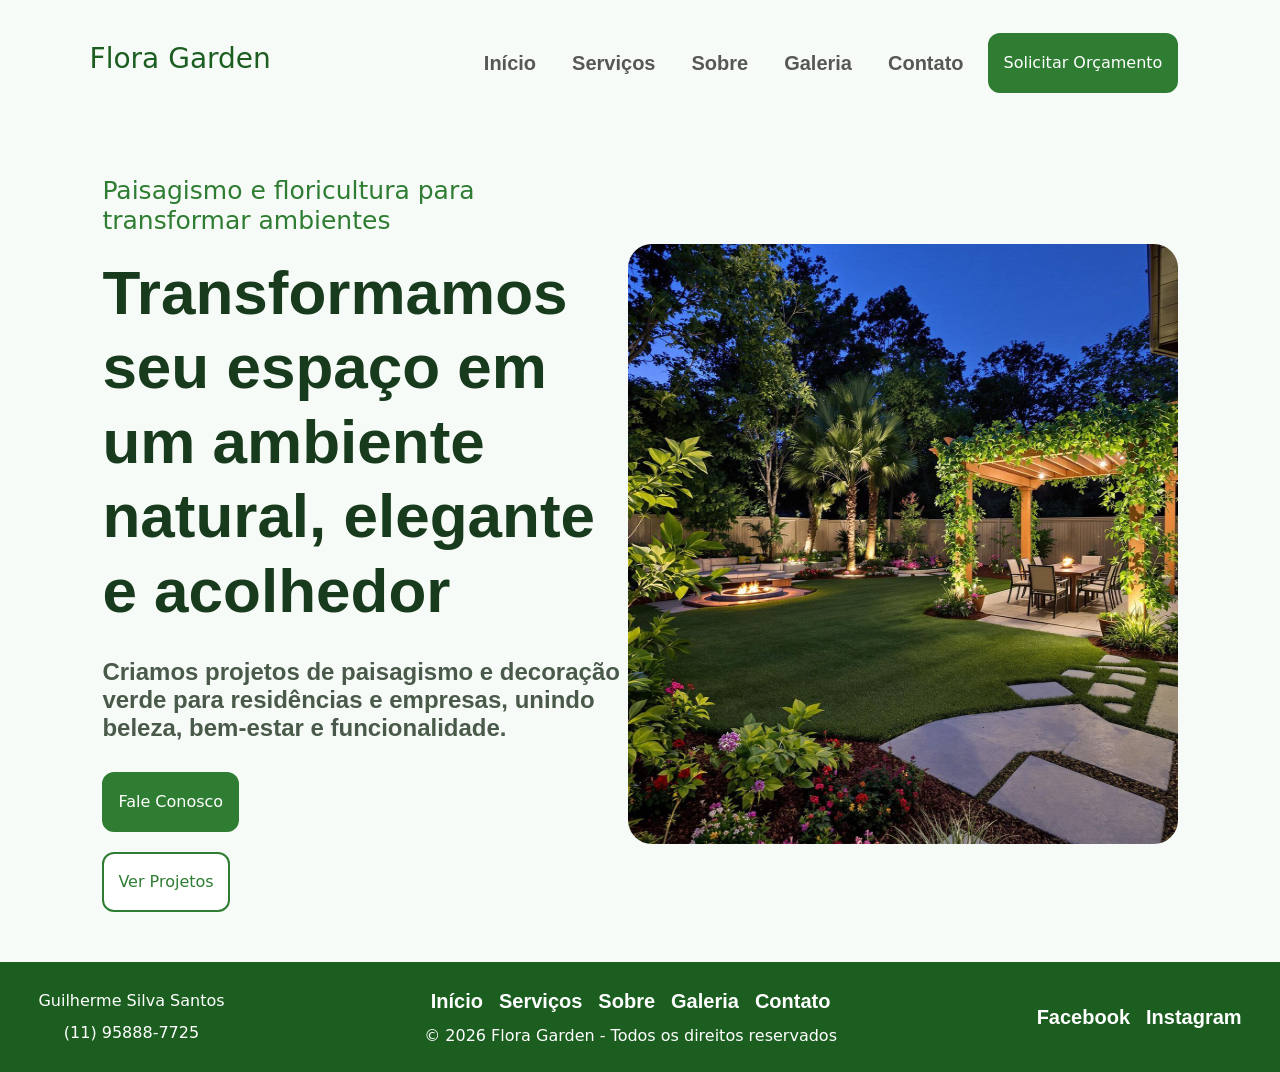
<file: index.html>
<!doctype html>
<html lang="pt-BR">
  <head>
    <meta charset="UTF-8" />
    <meta name="viewport" content="width=device-width, initial-scale=1.0" />
    <title>Início | Flora Garden</title>
    <link
      href="https://cdn.jsdelivr.net/npm/bootstrap@5.3.7/dist/css/bootstrap.min.css"
      rel="stylesheet"
    />
    <link rel="stylesheet" href="css/style.css" />
  </head>

  <body>
    <header>
      <h3><a href="index.html">Flora Garden</a></h3>
      <nav class="navbar navbar-expand-lg">
        <div class="container">
          <button
            class="navbar-toggler"
            type="button"
            data-bs-toggle="collapse"
            data-bs-target="#menu"
            aria-controls="menu"
            aria-expanded="false"
            aria-label="Toggle navigation"
          >
            <span class="navbar-toggler-icon"></span>
          </button>

          <div class="collapse navbar-collapse" id="menu">
            <ul class="navbar-nav ms-auto">
              <li class="nav-item">
                <a class="nav-link" href="index.html">Início</a>
              </li>
              <li class="nav-item">
                <a class="nav-link" href="html/servico.html">Serviços</a>
              </li>
              <li class="nav-item">
                <a class="nav-link" href="html/sobre.html">Sobre</a>
              </li>
              <li class="nav-item">
                <a class="nav-link" href="html/galeria.html">Galeria</a>
              </li>
              <li class="nav-item">
                <a class="nav-link" href="html/contato.html">Contato</a>
              </li>
            </ul>
            <a class="botao-orcamento ms-lg-3" href="#">Solicitar Orçamento</a>
          </div>
        </div>
      </nav>
    </header>

    <main>
      <section class="hero">
        <div class="hero-texto">
          <h2>Paisagismo e floricultura para transformar ambientes</h2>
          <h1>
            Transformamos seu espaço em um ambiente natural, elegante e
            acolhedor
          </h1>
          <p>
            Criamos projetos de paisagismo e decoração verde para residências e
            empresas, unindo beleza, bem-estar e funcionalidade.
          </p>
          <div class="buttons">
            <a class="botao-verde" href="html/contato.html">Fale Conosco</a>
            <a class="botao-branco" href="html/galeria.html">Ver Projetos</a>
          </div>
        </div>
        <div>
          <img src="img/homeJardim.jpg" alt="Imagem de jardim" />
        </div>
      </section>
    </main>

    <footer class="footer text-center py-4">
      <div class="footer-esquerda">
        <p>Guilherme Silva Santos</p>
        <p>(11) 95888-7725</p>
      </div>
      <div class="footer-centro">
        <nav>
          <ul class="list-unstyled d-flex justify-content-center gap-3">
            <li><a href="index.html">Início</a></li>
            <li><a href="html/servico.html">Serviços</a></li>
            <li><a href="html/sobre.html">Sobre</a></li>
            <li><a href="html/galeria.html">Galeria</a></li>
            <li><a href="html/contato.html">Contato </a></li>
          </ul>
        </nav>
        <p>© 2026 Flora Garden - Todos os direitos reservados</p>
      </div>
      <div class="footer-direita">
        <nav>
          <ul class="list-unstyled d-flex justify-content-center gap-3">
            <li><a href="https://www.facebook.com/floragarden" target="_blank">Facebook</a></li>
            <li><a href="https://www.instagram.com/__.floragarden?igsh=MW40dnIzYXp5cGFwOA%3D%3D&utm_source=qr" target="_blank">Instagram</a></li>
          </ul>
        </nav>
      </div> 
    </footer>

    <script src="https://cdn.jsdelivr.net/npm/bootstrap@5.3.7/dist/js/bootstrap.bundle.min.js"></script>
  </body>
</html>
</file>
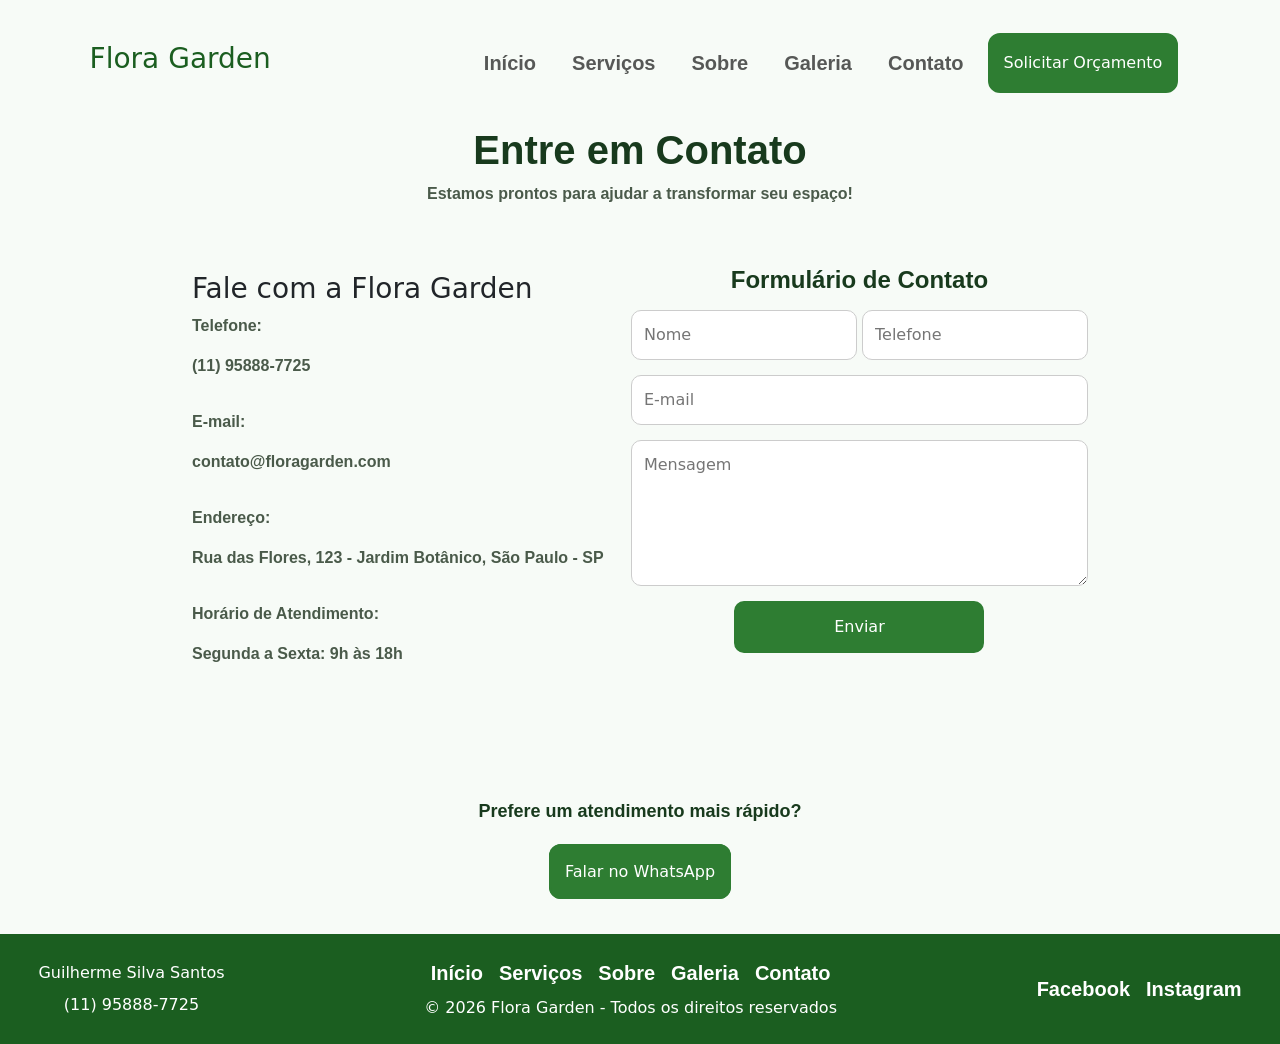
<file: html/contato.html>
<!doctype html>
<html lang="pt-BR">
  <head>
    <meta charset="UTF-8" />
    <meta name="viewport" content="width=device-width, initial-scale=1.0" />
    <title>Contato | Flora Garden</title>
    <link
      href="https://cdn.jsdelivr.net/npm/bootstrap@5.3.7/dist/css/bootstrap.min.css"
      rel="stylesheet"
    />
    <link rel="stylesheet" href="../css/style.css" />
  </head>
  <body>
    <header>
      <h3><a href="../index.html">Flora Garden</a></h3>
      <nav class="navbar navbar-expand-lg">
        <div class="container">
          <button
            class="navbar-toggler"
            type="button"
            data-bs-toggle="collapse"
            data-bs-target="#menu"
            aria-controls="menu"
            aria-expanded="false"
            aria-label="Toggle navigation"
          >
            <span class="navbar-toggler-icon"></span>
          </button>

          <div class="collapse navbar-collapse" id="menu">
            <ul class="navbar-nav ms-auto">
              <li class="nav-item">
                <a class="nav-link" href="../index.html">Início</a>
              </li>
              <li class="nav-item">
                <a class="nav-link" href="servico.html">Serviços</a>
              </li>
              <li class="nav-item">
                <a class="nav-link" href="sobre.html">Sobre</a>
              </li>
              <li class="nav-item">
                <a class="nav-link" href="galeria.html">Galeria</a>
              </li>
              <li class="nav-item">
                <a class="nav-link" href="contato.html">Contato</a>
              </li>
            </ul>
            <a class="botao-orcamento ms-lg-3" href="#">Solicitar Orçamento</a>
          </div>
        </div>
      </nav>
    </header>
    <main>
      <section class="text-principal">
        <h1>Entre em Contato</h1>
        <p>Estamos prontos para ajudar a transformar seu espaço!</p>
      </section>
      <section class="contact-section">
        <div class="texto-contato">
          <h3>Fale com a Flora Garden</h3>
          <p>Telefone: 
            <p>(11) 95888-7725</p>
          </p>
          <p>E-mail: 
            <p>contato@floragarden.com</p>
          </p>  
          <p>Endereço: 
            <p>Rua das Flores, 123 - Jardim Botânico, São Paulo - SP</p>
          </p>
          <p>Horário de Atendimento: 
            <p>Segunda a Sexta: 9h às 18h</p>
          </p>
        </div>
        <div class="contact-form">
          <h3>Formulário de Contato</h3>
          <form action="#" method="post" class="formulario-contato"> 
            <div class="linha-dupla">   
              <input type="text" id="name" name="name" placeholder="Nome" required />   
              <input type="tel" id="telefone" name="telefone" placeholder="Telefone" required /> 
              </div>  <input type="email" id="email" name="email" placeholder="E-mail" required /> 
              <textarea id="message"name="message"rows="5"placeholder="Mensagem" required></textarea> 
              <button type="submit">Enviar</button>
            </form>
        </div>
      </section>
      <section class="texto-final-contato">
        <p>Prefere um atendimento mais rápido?</p>   
        <a class="botao-verde-cta-servico" href="https://wa.me/5511958887725">Falar no WhatsApp</a>
      </section>
    </main>
    <footer class="footer text-center py-4">
      <div class="footer-esquerda">
        <p>Guilherme Silva Santos</p>
        <p>(11) 95888-7725</p>
      </div>
      <div class="footer-centro">
        <nav>
          <ul class="list-unstyled d-flex justify-content-center gap-3">
            <li><a href="../index.html">Início</a></li>
            <li><a href="servico.html">Serviços</a></li>
            <li><a href="sobre.html">Sobre</a></li>
            <li><a href="galeria.html">Galeria</a></li>
            <li><a href="contato.html">Contato </a></li>
          </ul>
        </nav>
        <p>© 2026 Flora Garden - Todos os direitos reservados</p>
      </div>
      <div class="footer-direita">
        <nav>
          <ul class="list-unstyled d-flex justify-content-center gap-3">
            <li>
              <a href="https://www.facebook.com/floragarden" target="_blank"
                >Facebook</a
              >
            </li>
            <li>
              <a
                href="https://www.instagram.com/__.floragarden?igsh=MW40dnIzYXp5cGFwOA%3D%3D&utm_source=qr"
                target="_blank"
                >Instagram</a
              >
            </li>
          </ul>
        </nav>
      </div>
    </footer>
    <script src="https://cdn.jsdelivr.net/npm/bootstrap@5.3.7/dist/js/bootstrap.bundle.min.js"></script>
  </body>
</html>
</file>
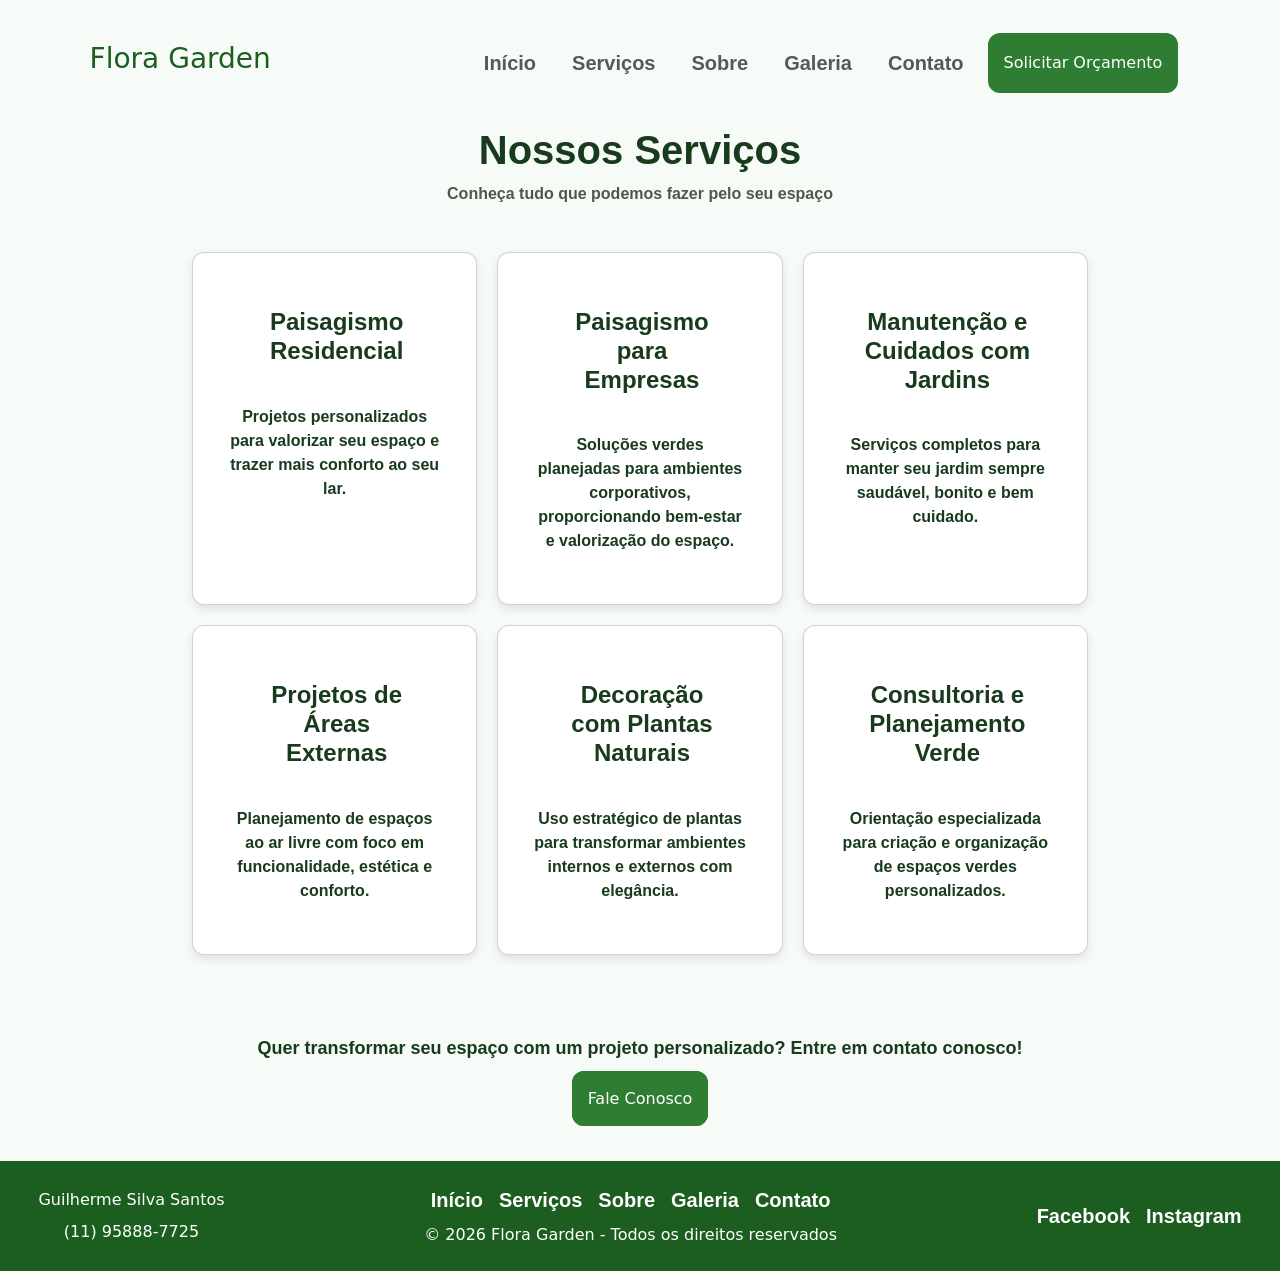
<file: html/servico.html>
<!doctype html>
<html lang="pt-BR">
  <head>
    <meta charset="UTF-8" />
    <meta name="viewport" content="width=device-width, initial-scale=1.0" />
    <title>Serviços | Flora Garden</title>
    <link
      href="https://cdn.jsdelivr.net/npm/bootstrap@5.3.7/dist/css/bootstrap.min.css"
      rel="stylesheet"
    />
    <link rel="stylesheet" href="../css/style.css" />
  </head>
  <body>
    <header>
      <h3><a href="../index.html">Flora Garden</a></h3>
      <nav class="navbar navbar-expand-lg">
        <div class="container">
          <button
            class="navbar-toggler"
            type="button"
            data-bs-toggle="collapse"
            data-bs-target="#menu"
            aria-controls="menu"
            aria-expanded="false"
            aria-label="Toggle navigation"
          >
            <span class="navbar-toggler-icon"></span>
          </button>

          <div class="collapse navbar-collapse" id="menu">
            <ul class="navbar-nav ms-auto">
              <li class="nav-item">
                <a class="nav-link" href="../index.html">Início</a>
              </li>
              <li class="nav-item">
                <a class="nav-link" href="servico.html">Serviços</a>
              </li>
              <li class="nav-item">
                <a class="nav-link" href="sobre.html">Sobre</a>
              </li>
              <li class="nav-item">
                <a class="nav-link" href="galeria.html">Galeria</a>
              </li>
              <li class="nav-item">
                <a class="nav-link" href="contato.html">Contato</a>
              </li>
            </ul>
            <a class="botao-orcamento ms-lg-3" href="#">Solicitar Orçamento</a>
          </div>
        </div>
      </nav>
    </header>
    <main>
      <section class="text-principal">
        <h1>Nossos Serviços</h1>
        <p>Conheça tudo que podemos fazer pelo seu espaço</p>
      </section>
      <section class="servico-cards">
        <article class="card">
          <h3>Paisagismo Residencial</h3>
          <p>
            Projetos personalizados para valorizar seu espaço e trazer mais
            conforto ao seu lar.
          </p>
        </article>
        <article class="card">
          <h3>Paisagismo para Empresas</h3>
          <p>
            Soluções verdes planejadas para ambientes corporativos,
            proporcionando bem-estar e valorização do espaço.
          </p>
        </article>

        <article class="card">
          <h3>Manutenção e Cuidados com Jardins</h3>
          <p>
            Serviços completos para manter seu jardim sempre saudável, bonito e
            bem cuidado.
          </p>
        </article>

        <article class="card">
          <h3>Projetos de Áreas Externas</h3>
          <p>
            Planejamento de espaços ao ar livre com foco em funcionalidade,
            estética e conforto.
          </p>
        </article>

        <article class="card">
          <h3>Decoração com Plantas Naturais</h3>
          <p>
            Uso estratégico de plantas para transformar ambientes internos e
            externos com elegância.
          </p>
        </article>

        <article class="card">
          <h3>Consultoria e Planejamento Verde</h3>
          <p>
            Orientação especializada para criação e organização de espaços
            verdes personalizados.
          </p>
        </article>
      </section>
      <section class="contato-servico text-center">
        <p>
          Quer transformar seu espaço com um projeto personalizado? Entre em
          contato conosco!
        </p>
        <a class="botao-verde-cta-servico" href="#">Fale Conosco</a>
      </section>
    </main>

    <footer class="footer text-center py-4">
      <div class="footer-esquerda">
        <p>Guilherme Silva Santos</p>
        <p>(11) 95888-7725</p>
      </div>
      <div class="footer-centro">
        <nav>
          <ul class="list-unstyled d-flex justify-content-center gap-3">
            <li><a href="../index.html">Início</a></li>
            <li><a href="servico.html">Serviços</a></li>
            <li><a href="sobre.html">Sobre</a></li>
            <li><a href="galeria.html">Galeria</a></li>
            <li><a href="contato.html">Contato </a></li>
          </ul>
        </nav>
        <p>© 2026 Flora Garden - Todos os direitos reservados</p>
      </div>
      <div class="footer-direita">
        <nav>
          <ul class="list-unstyled d-flex justify-content-center gap-3">
            <li>
              <a href="https://www.facebook.com/floragarden" target="_blank"
                >Facebook</a
              >
            </li>
            <li>
              <a
                href="https://www.instagram.com/__.floragarden?igsh=MW40dnIzYXp5cGFwOA%3D%3D&utm_source=qr"
                target="_blank"
                >Instagram</a
              >
            </li>
          </ul>
        </nav>
      </div>
    </footer>
    <script src="https://cdn.jsdelivr.net/npm/bootstrap@5.3.7/dist/js/bootstrap.bundle.min.js"></script>
  </body>
</html>
</file>
<file: css/style.css>
body {
  background-color: #f7fbf7;
}

/* CSS - Padrão HEADER - USO CONTINUO */
header {
  display: flex;
  justify-content: space-between;
  align-items: center;
  padding: 25px 7%;
}
h3 a {
  text-decoration: none;
  color: #1b5e20;
}

nav ul {
  list-style: none;
  gap: 20px;
  font-size: 20px;
  text-align: center;
  font-weight: 600;
  font-family: "Open Sans", sans-serif;
}

nav a {
  text-decoration: none;
  color: #2f3a2f;
}

.botao-orcamento {
  text-decoration: none;
  background-color: #2e7d32;
  color: white;
  padding: 16px 14px;
  border-radius: 12px;
  font-size: 16px;
  border: 2px solid #2e7d32;
  transition: all 0.3s ease;
}

.botao-orcamento:hover {
  background-color: #1b5e20;
  border-color: #1b5e20;
  transform: translateY(-2px);
}

.botao-orcamento:active {
  transform: translateY(0);
}

/* CSS - Página HOME - USO CONTINUO */

.hero {
  display: flex;
  align-items: center;
  justify-content: space-between;
  padding: 50px 8%;
}
.hero-texto {
  max-width: 50%;
  display: flex;
  flex-direction: column;
}
.hero-texto h2 {
  font-size: 25px;
  color: #2e7d32;
  margin-bottom: 20px;
  font:
    semi-bold 25px "Open Sans",
    sans-serif;
}

.hero-texto h1 {
  font-size: 62px;
  font-weight: 700;
  font-family: "Montserrat", sans-serif;
  color: #183a1d;
  margin-bottom: 30px;
}

.hero-texto p {
  color: #4a5a4a;
  margin-bottom: 30px;
  font:
    bold 24px "Open Sans",
    sans-serif;
}

.hero img {
  width: 550px;
  height: 600px;
  border-radius: 24px;
}
.buttons {
  display: flex;
  flex-direction: column;
  gap: 20px;
  align-items: flex-start;
}

.botao-verde,
.botao-branco {
  text-decoration: none;
  padding: 16px 14px;
  border-radius: 12px;
  font-size: 16px;
  transition: all 0.3s ease;
}

.botao-verde {
  background-color: #2e7d32;
  color: white;
  border: 2px solid #2e7d32;
}

.botao-branco {
  background-color: white;
  color: #2e7d32;
  border: 2px solid #2e7d32;
}

.botao-verde:hover {
  background-color: #1b5e20;
  border-color: #1b5e20;
  transform: translateY(-2px);
}

.botao-branco:hover {
  color: #1b5e20;
  border-color: #1b5e20;
  transform: translateY(-2px);
}

.buttons a:active {
  transform: translateY(0);
}

.buttons a:focus {
  outline: none;
  box-shadow: 0 0 0 2px #1b5e20;
}

/* CSS - Padrão FOOTER - USO CONTINUO */
.footer {
  background-color: #1b5e20;
  color: white;
  padding: 20px 3%;
  display: flex;
  justify-content: space-between;
  align-items: center;
  text-align: center;
}

.footer-esquerda,
.footer-centro,
.footer-direita {
  display: flex;
  flex-direction: column;
  gap: 8px;
}

.footer-centro {
  align-items: center;
}

.footer ul {
  list-style: none;
  display: flex;
  gap: 20px;
  padding: 0;
  margin: 0;
}

.footer a {
  color: white;
  text-decoration: none;
  font-weight: 600;
}

.footer a:hover {
  text-decoration: underline;
}

.footer p {
  margin: 0;
}

/* HTML - CSS - Página de Serviços */
.text-principal {
  text-align: center;
}
.text-principal h1 {
  font-size: 40px;
  color: #183a1d;
  font-weight: 700;
  font-family: "Montserrat", sans-serif;
}
.text-principal p {
  color: #4a5a4a;
  font-size: 16px;
  font-weight: 600;
  font-family: "Montserrat", sans-serif;
}
.servico-cards {
  display: grid;
  grid-template-columns: repeat(3, 1fr);
  gap: 20px;
  padding: 30px 15%;
  justify-content: center;
}
.servico-cards .card {
  background-color: white;
  border-radius: 12px;
  padding: 35px;
  box-shadow: 0 4px 8px rgba(0, 0, 0, 0.1);
  text-align: center;
}
.servico-cards .card h3 {
  color: #183a1d;
  padding-bottom: 24px;
  padding-left: 24px;
  padding-right: 20px;
  padding-top: 20px;
  font-size: 24px;
  margin-bottom: 15px;
  font-weight: 700;
  font-family: "Montserrat", sans-serif;
}
.servico-cards .card p {
  color: #183a1d;
  font-size: 16px;
  font-weight: 600;
  font-family: "Montserrat", sans-serif;
}
.servico-cards .card:hover {
  box-shadow: 0 8px 16px rgba(0, 0, 0, 0.2);
  transform: translateY(-5px);
}
.servico-cards .card:active {
  transform: translateY(0);
}
.contato-servico {
  margin: 50px 0;
}

.contato-servico p {
  color: #183a1d;
  font-size: 18px;
  font-weight: 600;
  font-family: "Montserrat", sans-serif;
  text-align: center;
  margin-bottom: 25px;
}

.botao-verde-cta-servico {
  text-decoration: none;
  background-color: #2e7d32;
  color: white;
  padding: 16px 14px;
  border-radius: 12px;
  font-size: 16px;
  border: 2px solid #2e7d32;
  transition: all 0.3s ease;
}
.botao-verde-cta-servico:hover {
  background-color: #1b5e20;
  border-color: #1b5e20;
  transform: translateY(-2px);
}
.botao-verde-cta-servico:active {
  transform: translateY(0);
}

/* HTML - CSS - Página de Sobre */

.contato-sobre {
  margin-left: 450px;
  margin-top: -100px;
}
.contato-sobre p {
  color: #183a1d;
  font-size: 20px;
  font-weight: 600;
  font-family: "Open Sans", sans-serif;
  margin-bottom: 25px;
}
.botao-verde-cta-sobre {
  margin-left: 110px;
  text-decoration: none;
  background-color: #2e7d32;
  color: white;
  padding: 16px 14px;
  border-radius: 12px;
  font-size: 16px;
  border: 2px solid #2e7d32;
  transition: all 0.3s ease;
}
.botao-verde-cta-sobre:hover {
  background-color: #1b5e20;
  border-color: #1b5e20;
  transform: translateY(-2px);
}
.botao-verde-cta-sobre:active {
  transform: translateY(0);
}

/* HTML - CSS - Página de Contato */

.contact-section {
  display: flex;
  align-items: center;
  justify-content: space-between;
  padding: 50px 15%;
}
.texto-contato {
  display: flex;
  flex-direction: column;
}
.texto-contato h1 {
  font-size: 40px;
  color: #183a1d;
  font-weight: 700;
  font-family: "Montserrat", sans-serif;
}
.texto-contato p {
  color: #4a5a4a;
  font-size: 16px;
  font-weight: 600;
  font-family: "Montserrat", sans-serif;
}

.contact-form {
  margin-top: -50px;
}
.contact-form h3 {
  color: #183a1d;
  text-align: center;
  font-size: 24px;
  margin-bottom: 15px;
  font-weight: 700;
  font-family: "Montserrat", sans-serif;
}
.contact-form form {
  display: flex;
  flex-direction: column;
  gap: 15px;
}
.contact-form input,
.contact-form textarea {
  padding: 12px;
  border-radius: 10px;
  border: 1px solid #ccc;
  font-size: 16px;
  color: #000;
}

.contact-form button {
  width: 250px;
  align-self: center;
  text-decoration: none;
  background-color: #2e7d32;
  color: white;
  padding: 12px 14px;
  border-radius: 10px;
  font-size: 16px;
  border: 2px solid #2e7d32;
  transition: all 0.3s ease;
}
.contact-form button:hover {
  background-color: #1b5e20;
  border-color: #1b5e20;
  transform: translateY(-2px);
}
.contact-form button:active {
  transform: translateY(0);
}

.texto-final-contato {
  text-align: center;
  margin: 50px 0;
}

.texto-final-contato p {
  color: #183a1d;
  font-size: 18px;
  font-weight: 600;
  font-family: "Montserrat", sans-serif;
  margin-bottom: 35px;
}

/* .botao-verde-contato {
  text-decoration: none;
  background-color: #2e7d32;
  color: white;
  padding: 12px 14px;
  border-radius: 10px;
  font-size: 16px;
  border: 2px solid #2e7d32;
  transition: all 0.3s ease;
}

.botao-verde-contato:hover {
  background-color: #1b5e20;
  border-color: #1b5e20;
  transform: translateY(-2px);
}

.botao-verde-contato:active {
  transform: translateY(0);
}
 */

/* HTML - CSS - Página de Galeria */



.galeria-carrosel {
  width: 100%;
  max-width: 1400px;
  display: flex;
  justify-content: center;
  gap: 50px;
  margin: 0 auto;
  padding: 0 20px;
}

.carousel {
  flex: 1;
  min-width: 0;

  height: 650px;

  overflow: hidden;
}

.carousel-item,
.carousel-inner {
  height: 100%;
}

.carousel-item img {
  width: 150%;
  height: 100%;
  border-radius: 20px;
  object-fit: cover;
}
.text-final-galeria {
  text-align: center;
  margin: 50px 0;
}

.text-final-galeria p {
  color: #183a1d;
  font-size: 18px;
  font-weight: 600;
  font-family: "Montserrat", sans-serif;
  margin-bottom: 35px;
}

.botao-verde-cta-galeria {
  text-decoration: none;
  background-color: #2e7d32;
  color: white;
  padding: 16px 14px;
  border-radius: 12px;
  font-size: 16px;
  border: 2px solid #2e7d32;
  transition: all 0.3s ease;
}
.botao-verde-cta-galeria:hover {
  background-color: #1b5e20;
  border-color: #1b5e20;
  transform: translateY(-2px);
}
.botao-verde-cta-galeria:active {
  transform: translateY(0);
}
</file>
